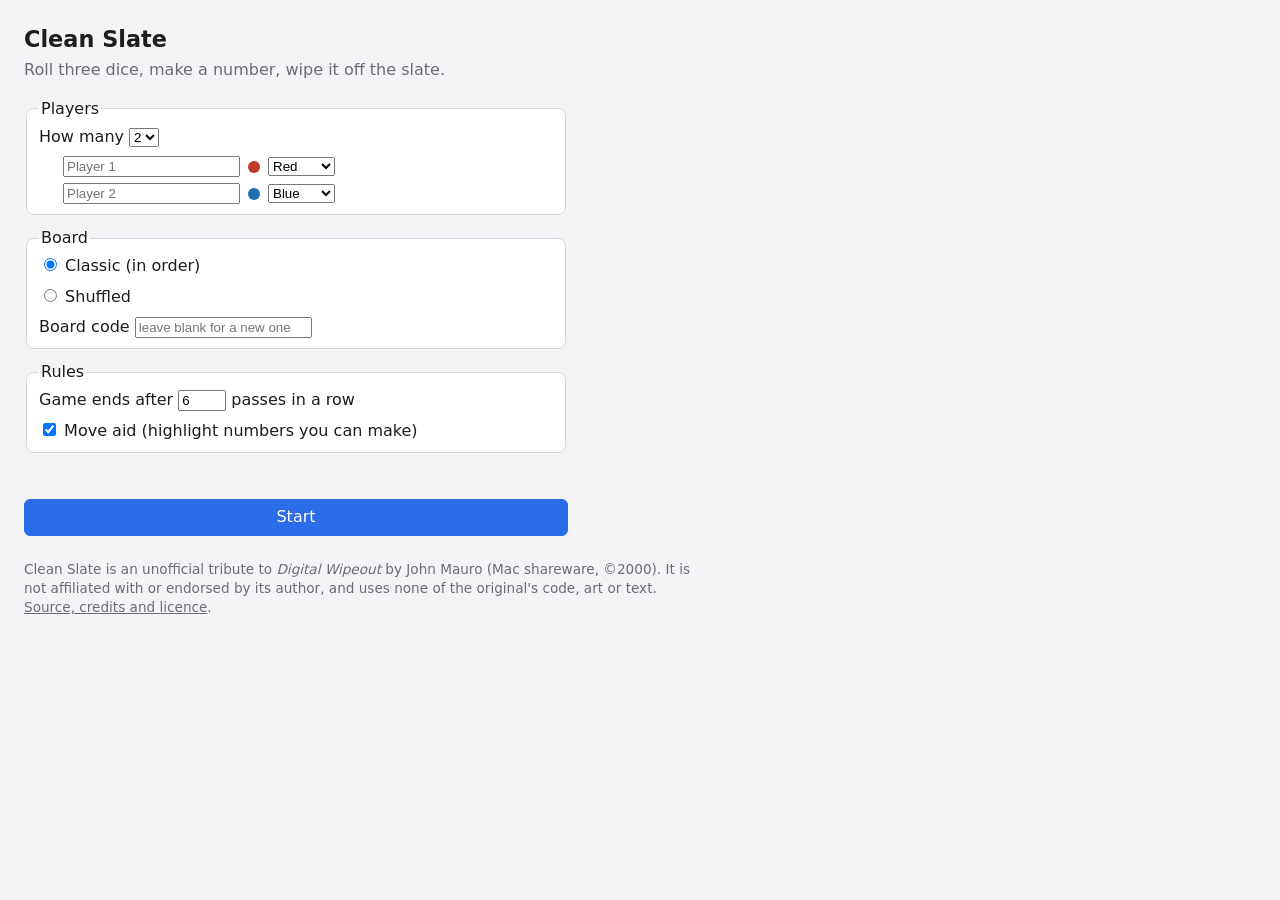
<file: index.html>
<!DOCTYPE html>
<html lang="en">
<head>
  <meta charset="utf-8">
  <meta name="viewport" content="width=device-width, initial-scale=1">
  <title>Clean Slate</title>
  <link rel="stylesheet" href="style.css">
  <!-- The game logic lives in src/. Start reading at src/dice.js;
       src/ui.js is the only file that touches this page. -->
  <script type="module" src="src/ui.js"></script>
</head>
<body>
  <main>
    <!-- New-game form -->
    <section id="setup" aria-labelledby="setup-title">
      <h1 id="setup-title">Clean Slate</h1>
      <p class="tagline">Roll three dice, make a number, wipe it off the slate.</p>

      <form id="setup-form" novalidate>
        <fieldset>
          <legend>Players</legend>
          <label>How many
            <select id="player-count">
              <option>1</option><option selected>2</option><option>3</option><option>4</option>
              <option>5</option><option>6</option><option>7</option><option>8</option>
            </select>
          </label>
          <ol id="player-rows"></ol>
        </fieldset>

        <fieldset>
          <legend>Board</legend>
          <label><input type="radio" name="board" value="classic" checked> Classic (in order)</label>
          <label><input type="radio" name="board" value="shuffled"> Shuffled</label>
          <label>Board code
            <input id="board-code" type="text" autocomplete="off" spellcheck="false"
                   placeholder="leave blank for a new one" maxlength="9">
          </label>
        </fieldset>

        <fieldset>
          <legend>Rules</legend>
          <label>Game ends after
            <input id="pass-limit" type="number" min="1" max="20" value="6"> passes in a row
          </label>
          <label><input id="aid" type="checkbox" checked> Move aid (highlight numbers you can make)</label>
        </fieldset>

        <p id="setup-error" class="error" role="alert"></p>
        <button type="submit" class="primary">Start</button>
      </form>
    </section>

    <!-- The game itself -->
    <section id="game" hidden aria-label="Game">
      <div id="board" class="board"></div>

      <aside class="panel">
        <h1>Clean Slate</h1>
        <ol id="scores" class="scores" aria-label="Scores"></ol>
        <p class="passes">Passes left <span id="pass-dots" role="img"></span></p>
        <div id="dice" class="dice" role="group" aria-label="Dice"></div>
        <div class="actions">
          <button id="roll" type="button">Roll</button>
          <button id="pass" type="button">Pass</button>
        </div>
        <p id="status" class="status" aria-live="polite"></p>
        <p id="last" class="last"></p>
        <p id="code" class="code"></p>
        <button id="new-game" type="button" class="quiet">New game</button>
      </aside>
    </section>
  </main>

  <!-- Credits, visible on every screen: a visitor should never have to dig
       into the repository to learn whose game this is a tribute to. -->
  <footer>
    Clean Slate is an unofficial tribute to <cite>Digital Wipeout</cite> by John Mauro
    (Mac shareware, ©2000). It is not affiliated with or endorsed by its author, and
    uses none of the original's code, art or text.
    <a href="https://github.com/kelvSYC/clean-slate">Source, credits and licence</a>.
  </footer>
</body>
</html>
</file>
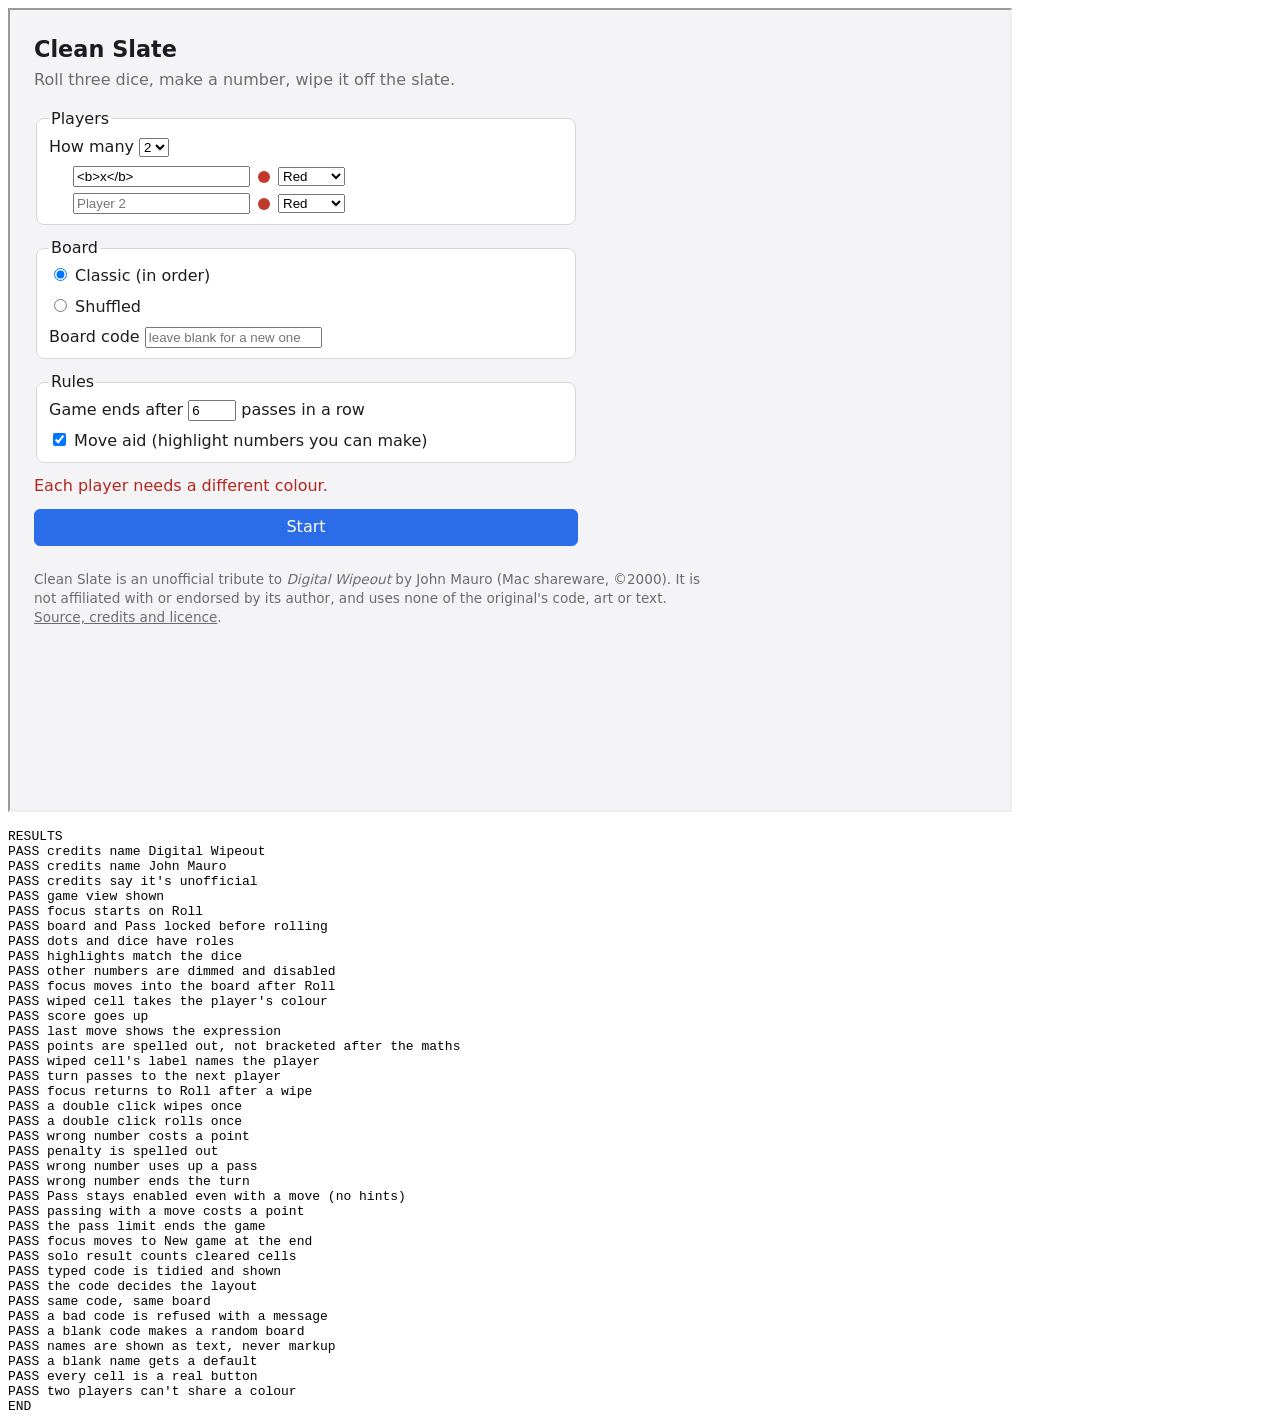
<file: tests/ui/checks.html>
<!DOCTYPE html>
<!--
  Browser checks for the page itself (tests/ui/run.sh runs this headlessly).

  The rules are tested without a browser in tests/*.test.js. This page checks
  what only a browser can: that ui.js draws the rules correctly, that buttons
  are enabled at the right moments, that keyboard focus follows play, and that
  a visitor can see who the game is a tribute to.

  It loads the real game in an iframe and plays it by clicking. The dice are
  random, so every run plays a slightly different game; the checks are written
  to hold for any roll.
-->
<meta charset="utf-8">
<title>Clean Slate UI checks</title>
<iframe id="game" src="/" style="width:1000px;height:800px"></iframe>
<pre id="out">RUNNING</pre>
<script type="module">
import { makeableNumbers } from "/src/solver.js";
import { shuffledLayout } from "/src/board.js";

// If anything throws, report it as a failure instead of hanging silently.
const out = document.getElementById("out");
const crashed = (error) => { out.textContent = `RESULTS\nFAIL the checks crashed (${error?.stack ?? error})\nEND`; };
window.addEventListener("error", (event) => crashed(event.error));
window.addEventListener("unhandledrejection", (event) => crashed(event.reason));

const frame = document.getElementById("game");
await new Promise((resolve) => frame.addEventListener("load", resolve));
const d = frame.contentDocument;
frame.contentWindow.confirm = () => true; // "Abandon this game?" → yes

const $ = (id) => d.getElementById(id);
const results = [];
const check = (name, ok, detail = "") => results.push(`${ok ? "PASS" : "FAIL"} ${name}${ok ? "" : ` (${detail})`}`);

const cells = () => [...d.querySelectorAll("#board .cell")];
const dice = () => [...d.querySelectorAll("#dice .die")].map((e) => Number(e.textContent));
const scores = () => [...d.querySelectorAll("#scores .score")].map((e) => Number(e.textContent));
const typeInto = (el, value) => {
  el.value = value;
  el.dispatchEvent(new Event(el.tagName === "SELECT" ? "change" : "input", { bubbles: true }));
};
const unmakeableCell = () => cells().find((c) => !c.disabled && !makeableNumbers(dice()).has(Number(c.textContent)));
const makeableOpenCells = () => cells().filter((c) => !c.classList.contains("wiped") && makeableNumbers(dice()).has(Number(c.textContent)));

function startGame({ count = 3, names = [], board = "classic", code = "", limit = 6, aid = true }) {
  if ($("setup").hidden) $("new-game").click();
  typeInto($("player-count"), String(count));
  d.querySelectorAll("#player-rows input").forEach((input, i) => typeInto(input, names[i] ?? ""));
  d.querySelector(`input[name=board][value=${board}]`).checked = true;
  $("board-code").value = code;
  $("pass-limit").value = String(limit);
  $("aid").checked = aid;
  $("setup-form").requestSubmit();
}

// ---- Attribution: a visitor must see who this is a tribute to -------------
const credits = d.querySelector("footer")?.textContent ?? "";
check("credits name Digital Wipeout", credits.includes("Digital Wipeout"), credits);
check("credits name John Mauro", credits.includes("John Mauro"), credits);
check("credits say it's unofficial", /unofficial|not affiliated/i.test(credits), credits);

// ---- A classic game with the move aid on -----------------------------------
startGame({ names: ["Ada", "Brook", "Cy"] });
check("game view shown", !$("game").hidden && cells().length === 64);
check("focus starts on Roll", d.activeElement === $("roll"));
check("board and Pass locked before rolling", cells().every((c) => c.disabled) && $("pass").disabled);
check("dots and dice have roles", $("pass-dots").getAttribute("role") === "img" && $("dice").getAttribute("role") === "group");

$("roll").click();
const highlighted = cells().filter((c) => c.classList.contains("makeable"));
check("highlights match the dice", highlighted.length === makeableOpenCells().length && highlighted.every((c) => !c.disabled), `dice ${dice()}`);
check("other numbers are dimmed and disabled", cells().filter((c) => c.classList.contains("dim")).every((c) => c.disabled));
check("focus moves into the board after Roll",
  d.activeElement?.classList.contains("makeable") || d.activeElement === $("pass"), d.activeElement?.className);

const target = highlighted[0];
const number = Number(target.textContent);
const expression = makeableNumbers(dice()).get(number);
target.focus();
target.click();
target.click(); // a double click must not wipe twice
check("wiped cell takes the player's colour", target.classList.contains("wiped") && target.style.getPropertyValue("--owner").includes("--player-1"));
check("score goes up", scores()[0] >= 1, JSON.stringify(scores()));
check("last move shows the expression", $("last").textContent.includes(expression), $("last").textContent);
check("points are spelled out, not bracketed after the maths",
  /, scoring [1-9] points?\.$/.test($("last").textContent) && !$("last").textContent.includes("(+"), $("last").textContent);
check("wiped cell's label names the player", target.ariaLabel === `${number}, wiped by Ada`, target.ariaLabel);
check("turn passes to the next player", d.querySelector("#scores li.current")?.textContent.includes("Brook"), $("status").textContent);
check("focus returns to Roll after a wipe", d.activeElement === $("roll"), d.activeElement?.className);
check("a double click wipes once", cells().filter((c) => c.classList.contains("wiped")).length === 1);

$("roll").click();
const firstRoll = dice().join();
$("roll").click();
check("a double click rolls once", dice().join() === firstRoll && $("roll").disabled);

// ---- Move aid off: illegal moves are penalised -----------------------------
startGame({ count: 2, names: ["Ada", "Brook"], aid: false });
$("roll").click();
const wrong = unmakeableCell();
wrong.click();
check("wrong number costs a point", scores()[0] === -1 && !wrong.classList.contains("wiped"), JSON.stringify(scores()));
check("penalty is spelled out", $("last").textContent.endsWith("−1 point.") && !$("last").textContent.includes("(−1)"), $("last").textContent);
check("wrong number uses up a pass", $("pass-dots").textContent === "●●●●●○", $("pass-dots").textContent);
check("wrong number ends the turn", $("status").textContent.startsWith("Brook"), $("status").textContent);
for (let tries = 0; tries < 20; tries++) {
  $("roll").click();
  if (makeableOpenCells().length) break;
  $("pass").click();
}
check("Pass stays enabled even with a move (no hints)", !$("pass").disabled);
const brookBefore = scores()[1];
$("pass").click();
check("passing with a move costs a point", scores()[1] === brookBefore - 1 && $("last").textContent.includes("move available"), $("last").textContent);

// ---- Ending ----------------------------------------------------------------
startGame({ count: 2, names: ["Ada", "Brook"], limit: 2, aid: false });
for (let i = 0; i < 2; i++) { $("roll").click(); unmakeableCell().click(); }
check("the pass limit ends the game", $("status").textContent.startsWith("Game over") && $("roll").disabled && $("pass").disabled, $("status").textContent);
check("focus moves to New game at the end", d.activeElement === $("new-game"));

startGame({ count: 1, limit: 1, aid: false });
$("roll").click();
unmakeableCell().click();
check("solo result counts cleared cells", /cleared 0 of 64/.test($("status").textContent), $("status").textContent);

// ---- Board codes -----------------------------------------------------------
startGame({ count: 1, board: "shuffled", code: "k7q-2mx" });
const layout = cells().map((c) => Number(c.textContent));
check("typed code is tidied and shown", $("code").textContent.includes("K7Q-2MX"), $("code").textContent);
check("the code decides the layout", JSON.stringify(layout) === JSON.stringify(shuffledLayout("K7Q2MX")));
startGame({ count: 1, board: "shuffled", code: "K7Q2MX" });
check("same code, same board", JSON.stringify(cells().map((c) => Number(c.textContent))) === JSON.stringify(layout));
startGame({ count: 1, board: "shuffled", code: "XYZ" });
check("a bad code is refused with a message", !$("setup").hidden && $("setup-error").textContent.includes("isn't valid"), $("setup-error").textContent);
startGame({ count: 1, board: "shuffled", code: "" });
check("a blank code makes a random board", /^Board code: [0-9A-Z]{3}-[0-9A-Z]{3}$/.test($("code").textContent), $("code").textContent);

// ---- Names and colours -----------------------------------------------------
startGame({ count: 2, names: ["<b>x</b>", ""] });
const rows = [...d.querySelectorAll("#scores li")];
check("names are shown as text, never markup", rows[0].textContent.includes("<b>x</b>") && !rows[0].querySelector("b"));
check("a blank name gets a default", rows[1].textContent.includes("Player 2"));
check("every cell is a real button", cells().every((c) => c.tagName === "BUTTON" && c.type === "button"));

$("new-game").click();
typeInto($("player-count"), "2");
typeInto(d.querySelectorAll("#player-rows select")[1], "0");
$("setup-form").requestSubmit();
check("two players can't share a colour", $("setup-error").textContent.includes("different colour"), $("setup-error").textContent);

out.textContent = "RESULTS\n" + results.join("\n") + "\nEND";
</script>
</file>
<file: style.css>
/* Clean Slate styles.
 *
 * Every colour is a named setting in the :root block below. A theme (Dark
 * Mode, a chalkboard look) only needs to supply different values here; the
 * rest of the file never names a colour directly.
 */

:root {
  --page: #f4f4f6;
  --surface: #ffffff;
  --text: #1d1d1f;
  --muted: #6b6b73;
  --line: #d6d6dc;
  --accent: #2b6de8;
  --accent-text: #ffffff;
  --dimmed: #b8b8c0;
  --error: #b3261e;
  --wiped-number: rgb(255 255 255 / 0.45);

  /* Player colours: distinct from each other, readable with white text. */
  --player-1: #c0392b;
  --player-2: #1f6fb2;
  --player-3: #2e7d32;
  --player-4: #b35900;
  --player-5: #6a3d9a;
  --player-6: #00796b;
  --player-7: #ad1457;
  --player-8: #5d4037;
}

* { box-sizing: border-box; }

body {
  margin: 0;
  background: var(--page);
  color: var(--text);
  font: 16px/1.4 system-ui, -apple-system, "Segoe UI", sans-serif;
}

main { padding: 24px; }
h1 { margin: 0 0 4px; font-size: 1.4rem; }
.tagline { margin: 0 0 16px; color: var(--muted); }

button {
  font: inherit;
  padding: 6px 16px;
  border-radius: 6px;
  border: 1px solid var(--line);
  background: var(--surface);
  color: var(--text);
  cursor: pointer;
}
button:disabled { cursor: default; opacity: 0.45; }
button.primary { background: var(--accent); border-color: var(--accent); color: var(--accent-text); }
button.quiet { border: none; background: none; color: var(--muted); padding-left: 0; text-decoration: underline; }
:focus-visible { outline: 3px solid var(--accent); outline-offset: 2px; }

/* ---- New-game form ---- */

#setup-form { max-width: 34rem; display: grid; gap: 12px; }
fieldset { border: 1px solid var(--line); border-radius: 8px; background: var(--surface); display: grid; gap: 8px; }
#player-rows { margin: 0; padding-left: 1.5rem; display: grid; gap: 6px; }
#player-rows li { display: flex; gap: 8px; align-items: center; }
.swatch { display: inline-block; width: 12px; height: 12px; border-radius: 50%; flex: none; }
.error { color: var(--error); min-height: 1.4em; margin: 0; }

/* ---- Game ---- */

#game:not([hidden]) { display: flex; gap: 24px; align-items: flex-start; flex-wrap: wrap; }

.board {
  display: grid;
  grid-template-columns: repeat(8, 52px);
  grid-auto-rows: 52px;
  gap: 4px;
}

.cell {
  padding: 0;
  border-radius: 4px;
  font-weight: 600;
  font-variant-numeric: tabular-nums;
  background: var(--surface);
  color: var(--text);
  border: 1px solid var(--line);
}
.cell:disabled { opacity: 1; }                       /* disabled cells keep their look… */
.cell.dim { color: var(--dimmed); }                  /* …and say why with these classes */
.cell.makeable { border: 2px solid var(--accent); color: var(--accent); }
.cell.wiped { background: var(--owner); border-color: var(--owner); color: var(--wiped-number); }

.panel { min-width: 230px; display: grid; gap: 12px; }
.scores { list-style: none; margin: 0; padding: 0; display: grid; gap: 2px; }
.scores li { display: flex; align-items: center; gap: 8px; padding: 2px 6px; border-radius: 4px; }
.scores li .score { margin-left: auto; font-variant-numeric: tabular-nums; }
.scores li.current { font-weight: 700; background: var(--surface); }

.passes { margin: 0; color: var(--muted); }
#pass-dots { letter-spacing: 2px; color: var(--text); }

.dice { display: flex; gap: 8px; min-height: 44px; }
.die {
  width: 44px; height: 44px; border-radius: 8px;
  display: flex; align-items: center; justify-content: center;
  font-size: 1.4rem; font-weight: 700;
  background: var(--text); color: var(--surface);
}
.die.empty { background: none; border: 2px dashed var(--line); color: var(--muted); }

.actions { display: flex; gap: 8px; }
.status { margin: 0; font-weight: 600; }
.last, .code { margin: 0; color: var(--muted); font-size: 0.9rem; }

/* ---- Credits ---- */

footer { padding: 0 24px 24px; max-width: 46rem; color: var(--muted); font-size: 0.85rem; }
footer a { color: inherit; }
</file>
